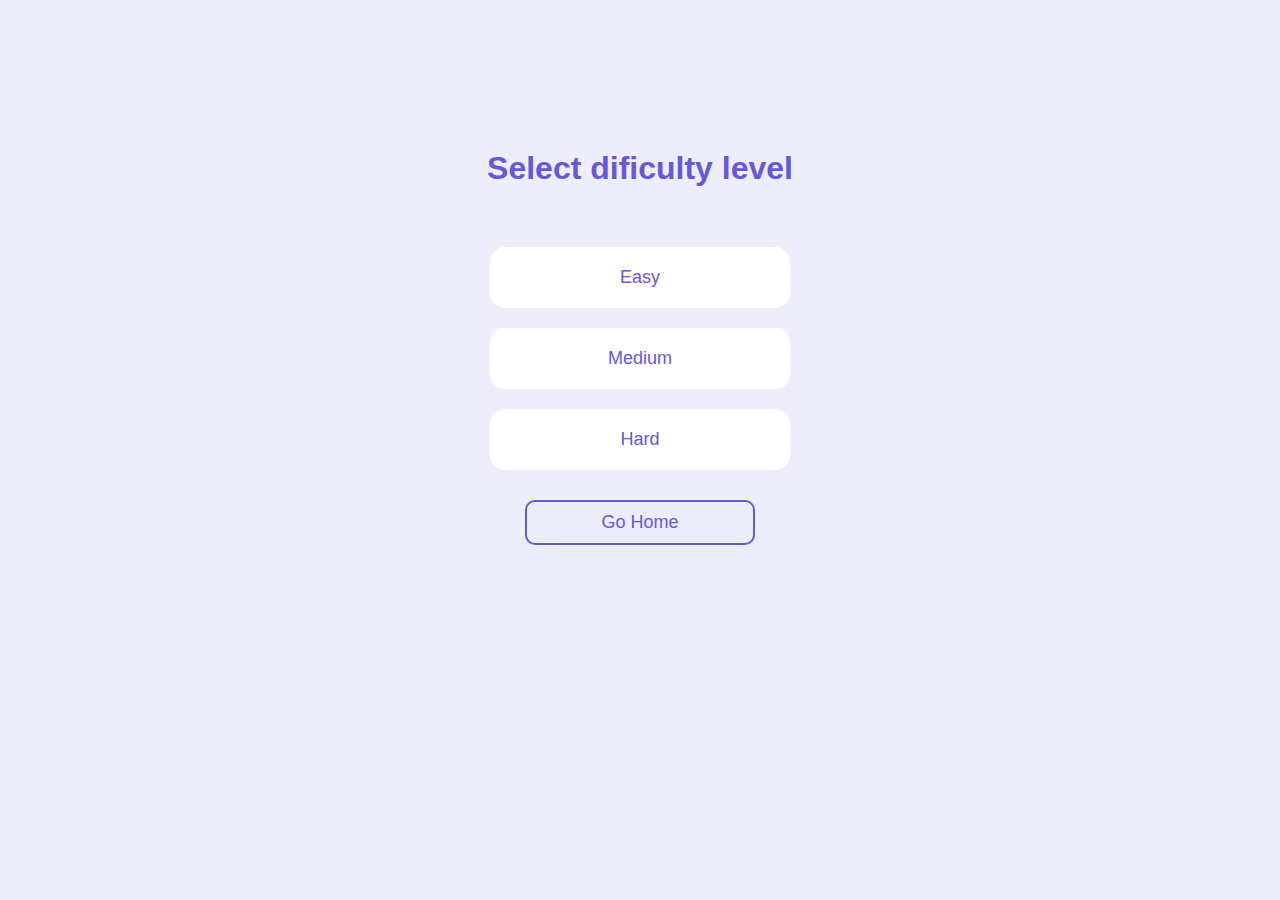
<file: Level.html>
<!DOCTYPE html>
<html lang="en">

<head>
    <meta charset="UTF-8">
    <meta name="viewport" content="width=device-width, initial-scale=1.0">
    <title>Quiz-app</title>
    <link rel="stylesheet" href="/CSS/Global.css">
    <link rel="stylesheet" href="/CSS/Level.css">

</head>

<body>
    <div class="container">
    <h1 class="header">Select dificulty level</h1>
    <div class="container">
        <button class="option">Easy</button>
        <button class="option">Medium</button>
        <button class="option">Hard</button>
    </div>
    <a href="/index.html" class="button">Go Home</a>
    </div>
    <script src="/Js/level.js"></script>
</body>

</html>
</file>
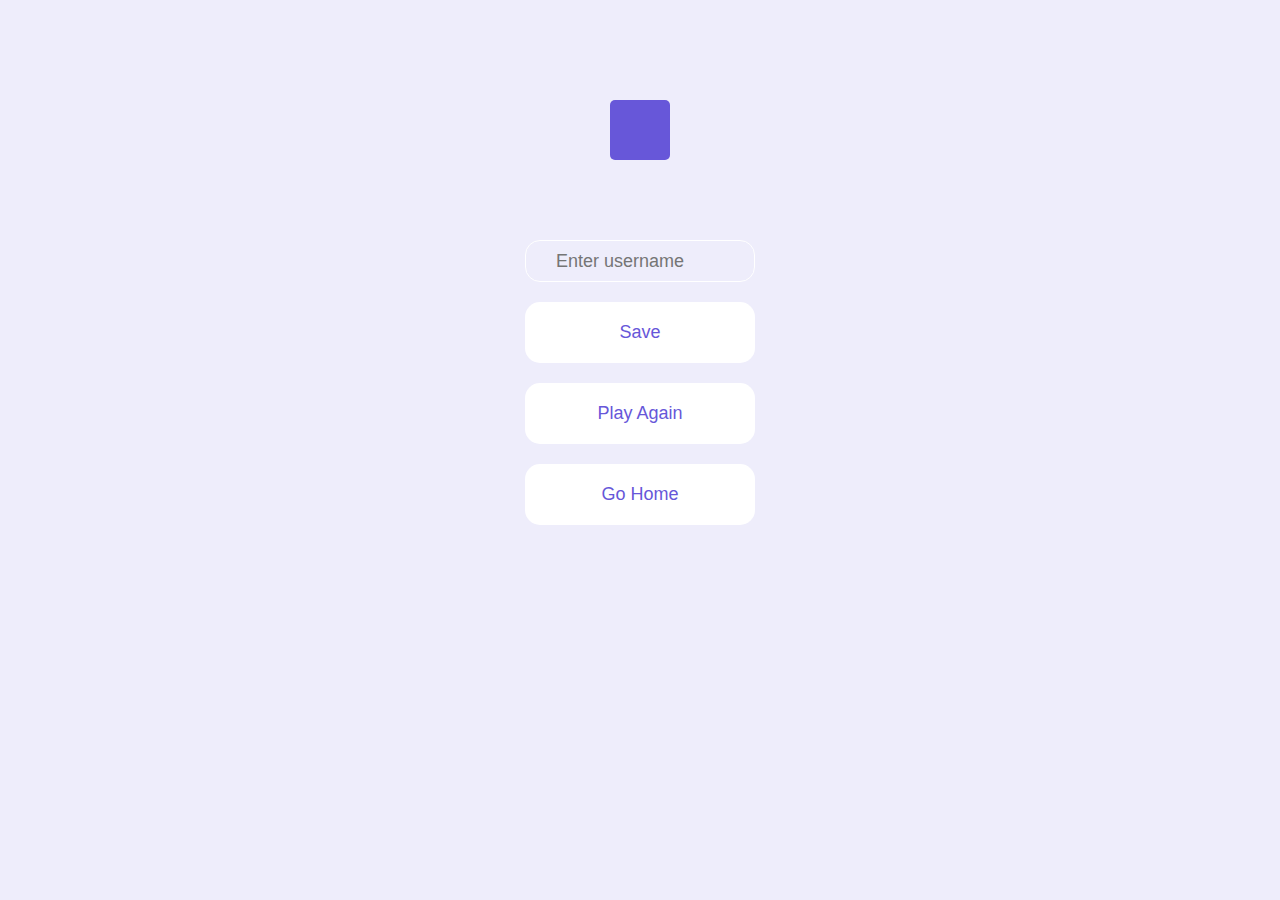
<file: Result.html>
<!DOCTYPE html>
<html lang="en">
  <head>
    <meta charset="UTF-8" />
    <meta name="viewport" content="width=device-width, initial-scale=1.0" />
    <title>Quiz-app</title>
    <link rel="stylesheet" href="/CSS/Global.css" />
    <link rel="stylesheet" href="/CSS/Result.css" />

  </head>

  <body> 
    <div class="container">
      <div class="score"></div>
      <input type="text" class="Username" placeholder="Enter username" />
      <a href="#" class="option" id="save">Save</a>
      <a href="Game.html" class="option">Play Again</a>
      <a href="index.html" class="option">Go Home</a>
    </div>
    <script src="/Js/result.js"></script>
  </body>
</html>
</file>
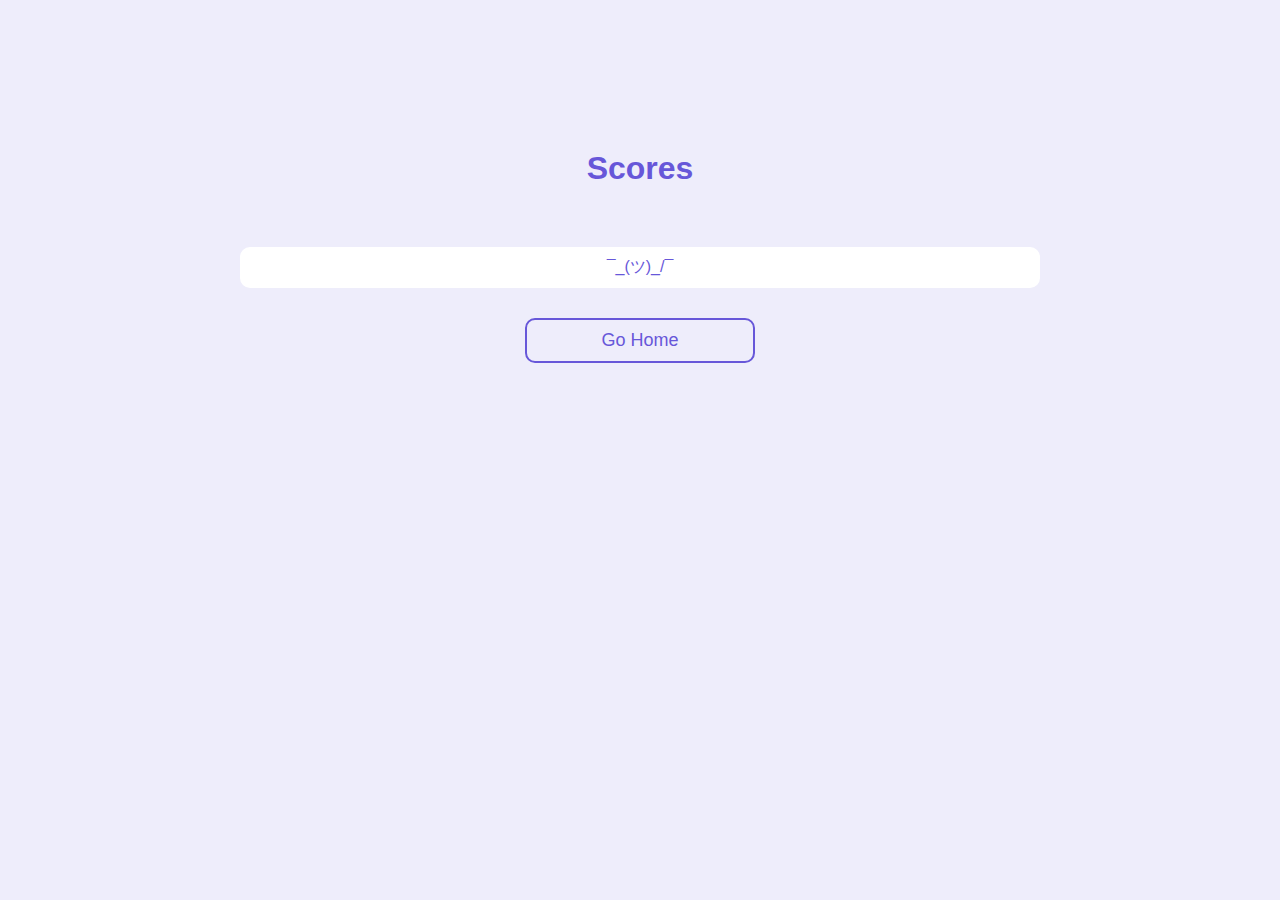
<file: Scores.html>
<!DOCTYPE html>
<html lang="en">
  <head>
    <meta charset="UTF-8" />
    <meta name="viewport" content="width=device-width, initial-scale=1.0" />
    <title>Quiz-app</title>
    <link rel="stylesheet" href="/CSS/Global.css" />
    <link rel="stylesheet" href="/CSS/Scores.css" />
  </head>

  <body>
    <h1 class="header">Scores</h1>
    <div class="container">
    </div>
    <script src="/Js/scores.js"></script>
  </body>
</html>
</file>
<file: CSS/Global.css>
:root {
    --main-purple: #6757d9;
}

* {
    margin: 0px;
    padding: 0px;
    box-sizing: border-box;
    font-family: Arial, Helvetica, sans-serif;
}

body {
    max-width: 1000px;
    background-color: #eeedfb;
    margin: auto;
    display: flex;
    flex-direction: column;
    padding-top: 100px;
    text-align: center;
}

.header {
    color: var(--main-purple);
    margin: 50px
}

.container {
    display: flex;
    flex-direction: column;
    align-items: center;
}

/* This will ensure that the link text inside the .option element turns white when you hover over the .option button. */
.option:hover a {
    background-color: var(--main-purple);
    color: white;
    cursor: pointer;
}

.option:hover,
.button:hover {
    background-color: var(--main-purple);
    color: white;
    cursor: pointer;
}

a,
button {
    text-decoration: none;
    color: var(--main-purple);
    /* turn the default blue to purple */
    border-radius: 15px;
    width: 230px;
    height: 500 px;
    background-color: white;
    margin: 10px;
    padding: 20px 30px;
    font-size: large;
    color: var(--main-purple);
    transition: all 0.2s ease-in;
    border: none
}

.button {
    background-color: transparent;
    border-radius: 10px;
    margin: 20px;
    border: 2px solid var(--main-purple);
    padding: 10px 30px;
    text-align: center;
}

.value {
    color: var(--main-purple);
    background-color: aliceblue;
    width: 25px;
    height: 25px;
    border-radius: 5px;
    text-align: center;
    display: flex;
    align-items: center;
    justify-content: center;
}

.row {
    width: 80%;
    background-color: white;
    display: flex;
    justify-content: space-between;
    border-radius: 10px;
    margin: 10px;
    padding: 10px 20px;
}
</file>
<file: CSS/Level.css>
:root {
    --main-purple: #6757d9;
}

.option {
    text-align: center;
}

.option {
    width: 300px;
}
</file>
<file: CSS/Result.css>
:root {
  --main-purple: #6757d9;
}

.Username {
  border-radius: 15px;
  width: 230px;
  height: 40px;
  /* text-align: center; */
  background-color: transparent;
  margin: 10px;
  padding: 20px 30px;
  font-size: large;
  color: var(--main-purple);
  border: 1px solid white;
  margin-top:80px;
}

.Username:focus {
    border-color: var(--main-purple); /* Change the border color when focused */
    outline: none; /* Remove the default outline */
  }

.score {
  color: white;
  background-color: var(--main-purple);
  width: 60px;
  height: 60px;
  border-radius: 5px;
  /* text-align: center; */
  display: flex;
  align-items: center;
  justify-content: center;
  font-size: 2rem;
}
</file>
<file: CSS/Scores.css>
:root {
  --main-purple: #6757d9;
}

.left {
  display: flex;
  align-items: center;
}

.score-rank {
  color: white;
  background-color: var(--main-purple);
  width: 20px;
  height: 20px;
  border-radius: 5px;
  text-align: center;
}

.score-name {
  margin: auto 10px;
}
</file>
